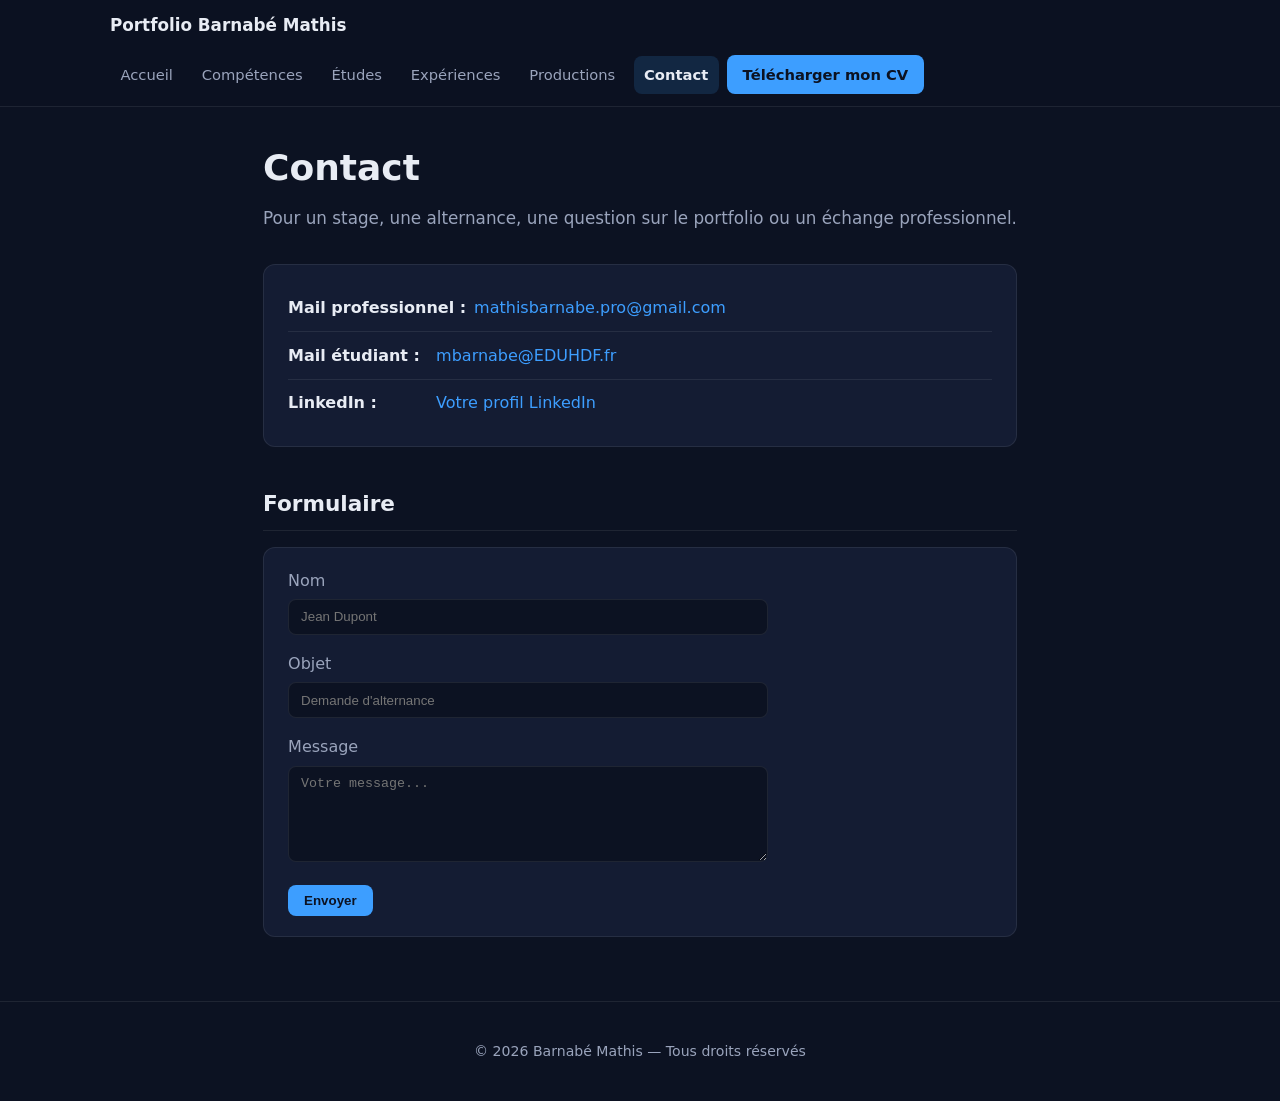
<file: contact.html>
<!DOCTYPE html>
<html lang="fr">
  <head>
    <meta charset="utf-8" />
    <meta name="viewport" content="width=device-width, initial-scale=1" />
    <title>Portfolio — Contact</title>
    <link rel="stylesheet" href="css/styles.css" />
  </head>
  <body>
    <header class="site-header">
      <div class="header-inner">
        <a class="logo" href="index.html">Portfolio Barnabé Mathis</a>
        <button type="button" class="nav-toggle" aria-label="Ouvrir le menu" aria-expanded="false">
          ☰
        </button>
        <nav class="main-nav" aria-label="Navigation principale">
          <ul>
            <li><a href="index.html">Accueil</a></li>
            <li><a href="competences.html">Compétences</a></li>
            <li><a href="etudes.html">Études</a></li>
            <li><a href="experiences.html">Expériences</a></li>
            <li><a href="productions.html">Productions</a></li>
            <li><a href="contact.html" class="active">Contact</a></li>
            <li>
              <a class="btn-cv" href="assets/CV_Barnabe_Mathis.pdf" download>Télécharger mon CV</a>
            </li>
          </ul>
        </nav>
      </div>
    </header>

    <main>
      <h1 class="page-title">Contact</h1>
      <p class="page-subtitle">Pour un stage, une alternance, une question sur le portfolio ou un échange professionnel.</p>

      <div class="card">
        <ul class="contact-list">
          <li>
            <strong>Mail professionnel :</strong>
            <a href="mailto:mathisbarnabe.pro@gmail.com">mathisbarnabe.pro@gmail.com</a>
          </li>
          <li>
            <strong>Mail étudiant :</strong>
            <a href="mailto:mbarnabe@EDUHDF.fr">mbarnabe@EDUHDF.fr</a>
          </li>
          <li>
            <strong>LinkedIn :</strong>
            <a href="https://www.linkedin.com/public-profile/settings/?trk=d_flagship3_profile_self_view_public_profile&lipi=urn%3Ali%3Apage%3Ad_flagship3_profile_view_base%3BXgHfY289TxCffsd84F4pGQ%3D%3D" target="_blank" rel="noopener">Votre profil LinkedIn</a>
          </li>
        </ul>
      </div>

      <section class="section-block">
        <h2>Formulaire</h2>
        <div class="card">
          <form id="contact-form" style="display: grid; gap: 1rem; max-width: 480px">
            <label>
              <span style="display: block; margin-bottom: 0.35rem; color: var(--muted)">Nom</span>
              <input
                type="text"
                id="contact-nom"
                placeholder="Jean Dupont"
                style="width: 100%; padding: 0.6rem 0.75rem; border-radius: 8px; border: 1px solid var(--border); background: var(--bg); color: var(--text);"
              />
            </label>
            <label>
              <span style="display: block; margin-bottom: 0.35rem; color: var(--muted)">Objet</span>
              <input
                type="text"
                id="contact-objet"
                placeholder="Demande d'alternance"
                style="width: 100%; padding: 0.6rem 0.75rem; border-radius: 8px; border: 1px solid var(--border); background: var(--bg); color: var(--text);"
              />
            </label>
            <label>
              <span style="display: block; margin-bottom: 0.35rem; color: var(--muted)">Message</span>
              <textarea
                id="contact-message"
                rows="5"
                placeholder="Votre message..."
                style="width: 100%; padding: 0.6rem 0.75rem; border-radius: 8px; border: 1px solid var(--border); background: var(--bg); color: var(--text); resize: vertical;"
              ></textarea>
            </label>
            <button
              type="button"
              id="contact-submit"
              class="btn-cv"
              style="justify-self: start; border: none; cursor: pointer;"
            >
              Envoyer
            </button>
          </form>
        </div>
      </section>
    </main>

    <footer class="site-footer">
      <p>© 2026 Barnabé Mathis — Tous droits réservés</p>
    </footer>
    <script src="js/main.js"></script>
  </body>
</html>
</file>
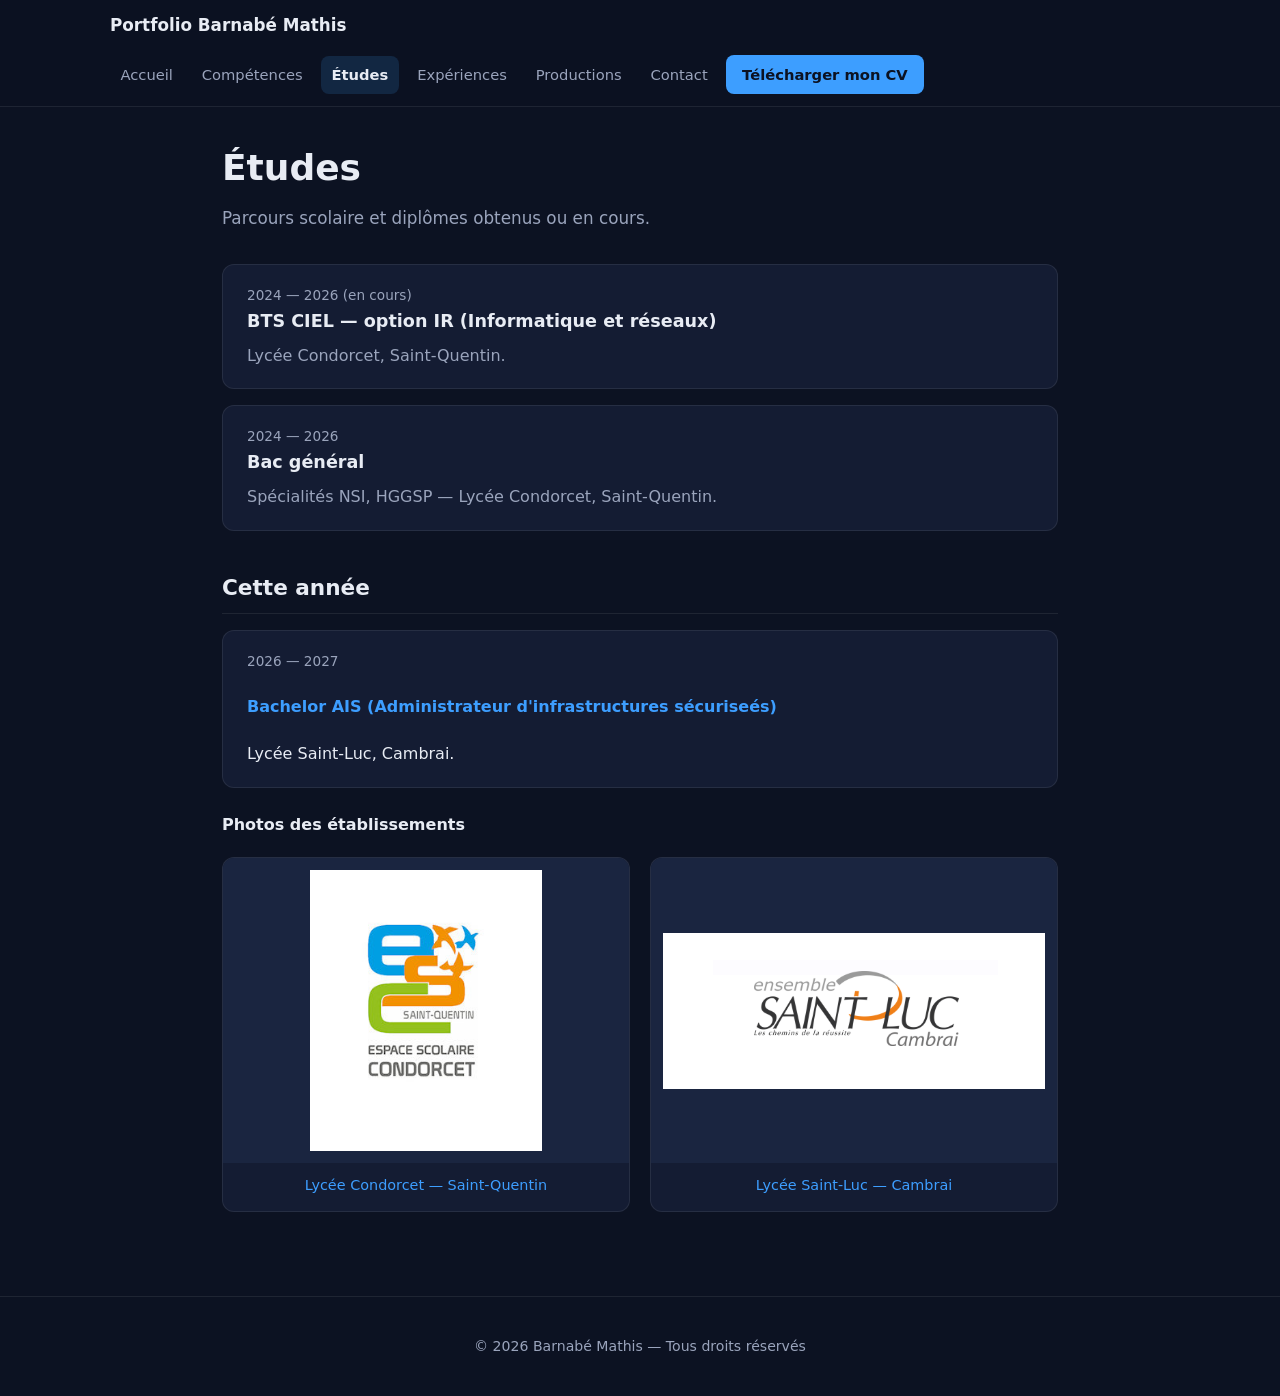
<file: etudes.html>
<!DOCTYPE html>
<html lang="fr">
  <head>
    <meta charset="utf-8" />
    <meta name="viewport" content="width=device-width, initial-scale=1" />
    <title>Portfolio — Études</title>
    <link rel="stylesheet" href="css/styles.css" />
  </head>
  <body>
    <header class="site-header">
      <div class="header-inner">
        <a class="logo" href="index.html">Portfolio Barnabé Mathis</a>
        <button type="button" class="nav-toggle" aria-label="Ouvrir le menu" aria-expanded="false">
          ☰
        </button>
        <nav class="main-nav" aria-label="Navigation principale">
          <ul>
            <li><a href="index.html">Accueil</a></li>
            <li><a href="competences.html">Compétences</a></li>
            <li><a href="etudes.html" class="active">Études</a></li>
            <li><a href="experiences.html">Expériences</a></li>
            <li><a href="productions.html">Productions</a></li>
            <li><a href="contact.html">Contact</a></li>
            <li>
              <a class="btn-cv" href="assets/CV_Barnabe_Mathis.pdf" download>Télécharger mon CV</a>
            </li>
          </ul>
        </nav>
      </div>
    </header>

    <main>
      <h1 class="page-title">Études</h1>
      <p class="page-subtitle">Parcours scolaire et diplômes obtenus ou en cours.</p>

      <article class="card">
        <p class="meta">2024 — 2026 (en cours)</p>
        <h3>BTS CIEL — option IR (Informatique et réseaux)</h3>
        <p>Lycée Condorcet, Saint-Quentin.</p>
      </article>
      <article class="card">
        <p class="meta">2024 — 2026</p>
        <h3>Bac général</h3>
        <p>Spécialités NSI, HGGSP — Lycée Condorcet, Saint-Quentin.</p>
      </article>

      <section class="section-block" aria-labelledby="titre-prochainement">
        <h2 id="titre-prochainement">Cette année</h2>
        <div class="card prochainement-intro">
        <p class="meta">2026 — 2027</p>
        <h4><a href="https://www.saintluc-cambrai.com/index.php/bachelor-administrateur-infrastructures-securisees/" target="_blank" rel="noopener">Bachelor  AIS (Administrateur d'infrastructures sécuriseés)</h4></a
        <p>Lycée Saint-Luc, Cambrai.</p>
        </div>

        <p class="gallery-lead">Photos des établissements</p>
        <p class="gallery-hint">
        </p>

        <div class="etablissements-grid">
          <figure class="etablissement-card">
            <div class="etablissement-photo">
              <img
                src="assets/etudes/lycée-condorcet.png"
                alt="Photo du Lycée Condorcet"
                loading="lazy"
              />
            </div>
            <figcaption><a href="https://espace-scolaire-condorcet.fr/" target="_blank" rel="noopener"> Lycée Condorcet — Saint-Quentin</a></figcaption>
          </figure>
          <figure class="etablissement-card">
            <div class="etablissement-photo">
              <img
                src="assets/etudes/saint-luc.png"
                alt="Photo du lycée Saint-Luc"
                loading="lazy"
              />
            </div>
            <figcaption><a href="https://www.saintluc-cambrai.com/index.php" target="_blank" rel="noopener"> Lycée Saint-Luc — Cambrai</a></figcaption>
          </figure>
        </div>
      </section>
    </main>

    <footer class="site-footer">
      <p>© 2026 Barnabé Mathis — Tous droits réservés</p>
    </footer>
    <script src="js/main.js"></script>
  </body>
</html>
</file>
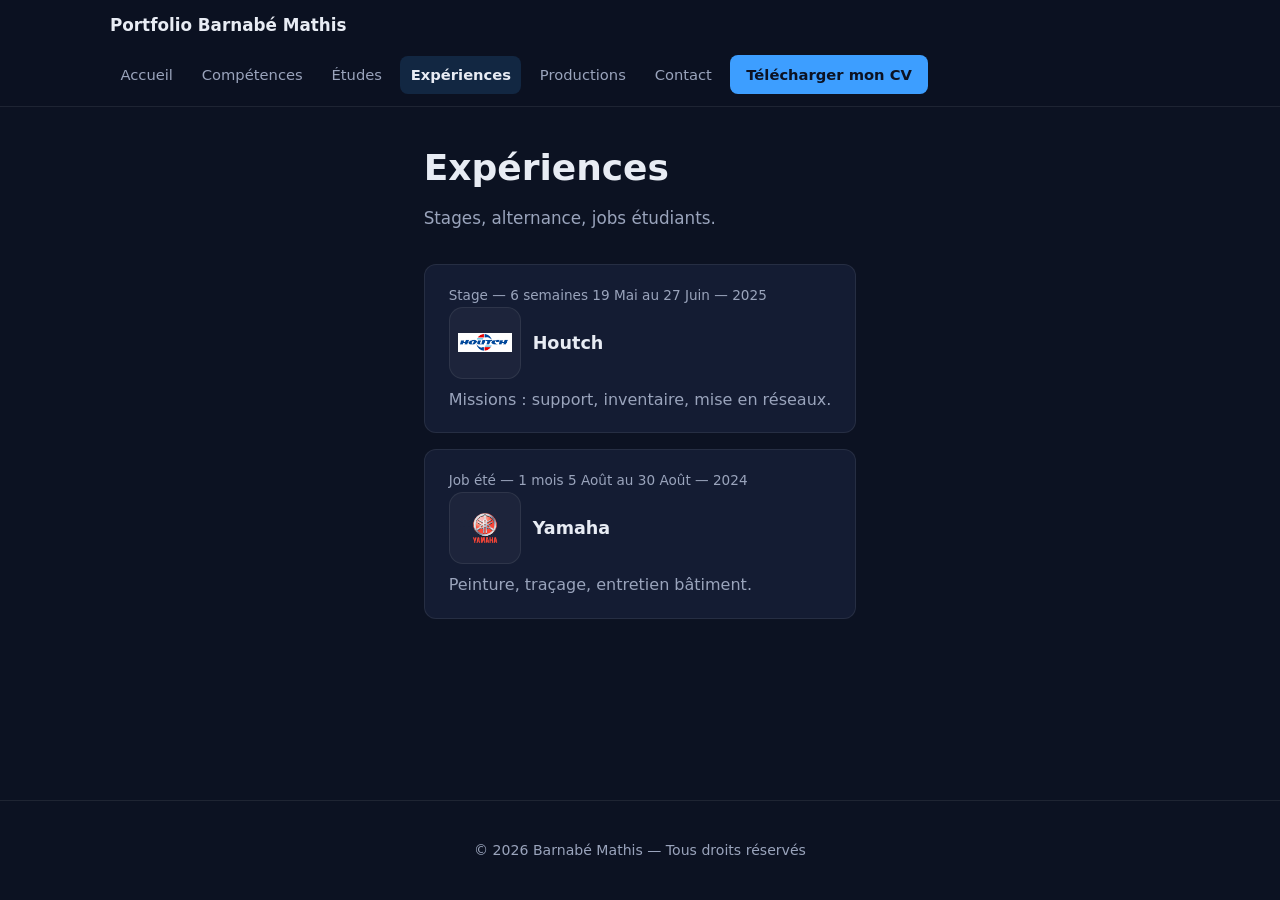
<file: experience.html>
<!DOCTYPE html>
<html lang="fr">
  <head>
    <meta charset="utf-8" />
    <meta name="viewport" content="width=device-width, initial-scale=1" />
    <title>Portfolio — Expériences</title>
    <link rel="stylesheet" href="css/styles.css" />
  </head>
  <body>
    <header class="site-header">
      <div class="header-inner">
        <a class="logo" href="index.html">Portfolio Barnabé Mathis</a>
        <button type="button" class="nav-toggle" aria-label="Ouvrir le menu" aria-expanded="false">
          ☰
        </button>
        <nav class="main-nav" aria-label="Navigation principale">
          <ul>
            <li><a href="index.html">Accueil</a></li>
            <li><a href="competences.html">Compétences</a></li>
            <li><a href="etudes.html">Études</a></li>
            <li><a href="experience.html" class="active">Expériences</a></li>
            <li><a href="productions.html">Productions</a></li>
            <li><a href="contact.html">Contact</a></li>
            <li>
              <a class="btn-cv" href="assets/mon-cv.pdf" download>Télécharger mon CV</a>
            </li>
          </ul>
        </nav>
      </div>
    </header>

    <main>
      <h1 class="page-title">Expériences</h1>
      <p class="page-subtitle">Stages, alternance, jobs étudiants.</p>

      <article class="card">
        <p class="meta">Stage — 6 semaines 19 Mai au 27 Juin — 2025</p>
        <div class="experience-header">
          <div class="experience-logo">
            <img src="assets/experience/logo-houtch.png" alt="Logo Houtch" loading="lazy" />
          </div>
          <h3>Houtch</h3>
        </div>
        <p>Missions : support, inventaire, mise en réseaux.</p>
      </article>
      <article class="card">
        <p class="meta">Job été — 1 mois 5 Août au 30 Août — 2024</p>
        <div class="experience-header">
          <div class="experience-logo">
            <img src="assets/experience/logo-yamaha.png" alt="Logo Yamaha" loading="lazy" />
          </div>
          <h3>Yamaha</h3>
        </div>
        <p>Peinture, traçage, entretien bâtiment.</p>
      </article>
    </main>

    <footer class="site-footer">
      <p>© 2026 Barnabé Mathis — Tous droits réservés</p>
    </footer>
    <script src="js/main.js"></script>
  </body>
</html>
</file>
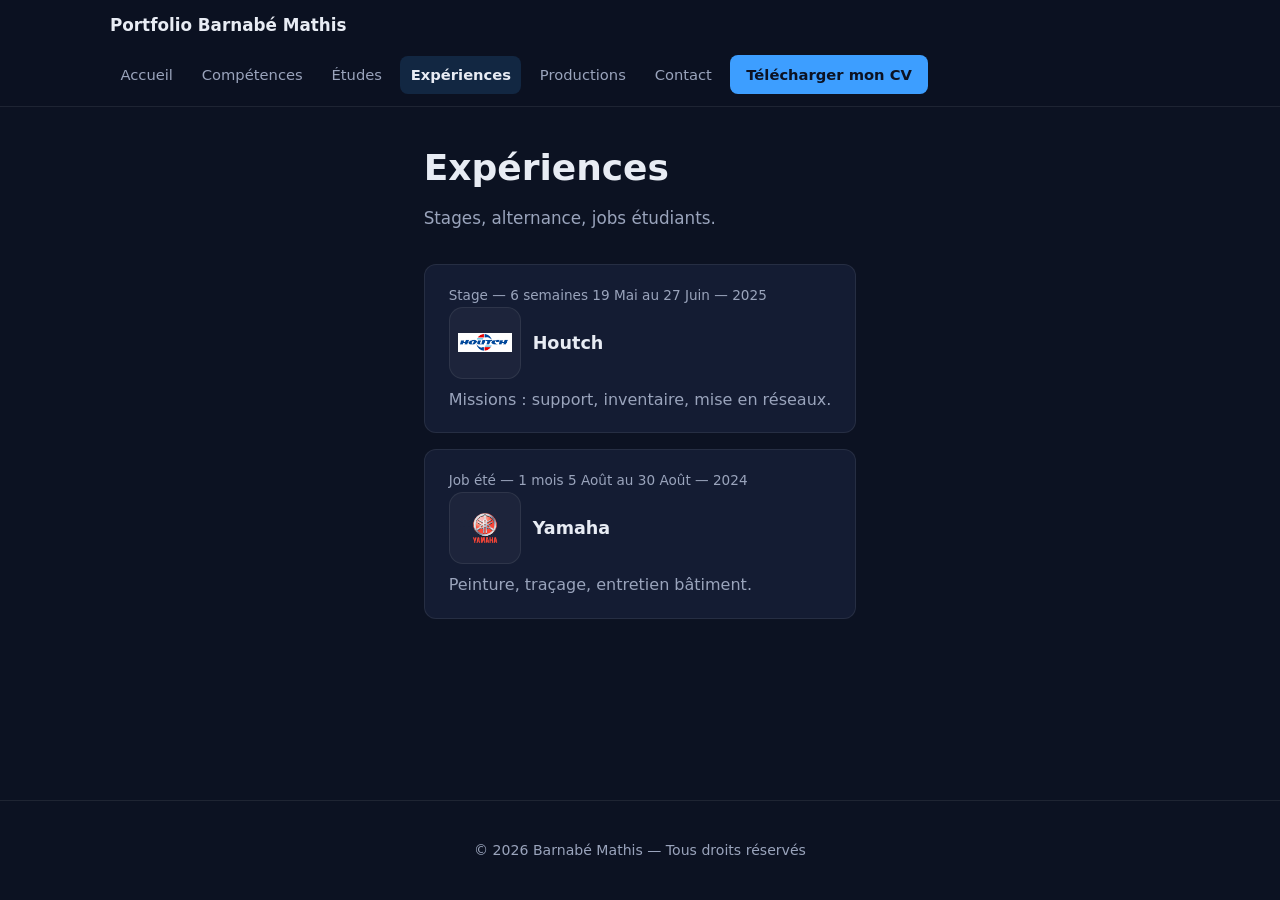
<file: experiences.html>
<!DOCTYPE html>
<html lang="fr">
  <head>
    <meta charset="utf-8" />
    <meta name="viewport" content="width=device-width, initial-scale=1" />
    <title>Portfolio — Expériences</title>
    <link rel="stylesheet" href="css/styles.css" />
  </head>
  <body>
    <header class="site-header">
      <div class="header-inner">
        <a class="logo" href="index.html">Portfolio Barnabé Mathis</a>
        <button type="button" class="nav-toggle" aria-label="Ouvrir le menu" aria-expanded="false">
          ☰
        </button>
        <nav class="main-nav" aria-label="Navigation principale">
          <ul>
            <li><a href="index.html">Accueil</a></li>
            <li><a href="competences.html">Compétences</a></li>
            <li><a href="etudes.html">Études</a></li>
            <li><a href="experiences.html" class="active">Expériences</a></li>
            <li><a href="productions.html">Productions</a></li>
            <li><a href="contact.html">Contact</a></li>
            <li>
              <a class="btn-cv" href="assets/CV_Barnabe_Mathis.pdf" download>Télécharger mon CV</a>
            </li>
          </ul>
        </nav>
      </div>
    </header>

    <main>
      <h1 class="page-title">Expériences</h1>
      <p class="page-subtitle">Stages, alternance, jobs étudiants.</p>

      <article class="card">
        <p class="meta">Stage — 6 semaines 19 Mai au 27 Juin — 2025</p>
        <div class="experience-header">
          <div class="experience-logo">
            <img src="assets/experience/logo-houtch.png" alt="Logo Houtch" loading="lazy" />
          </div>
          <h3>Houtch</h3>
        </div>
        <p>Missions : support, inventaire, mise en réseaux.</p>
      </article>
      <article class="card">
        <p class="meta">Job été — 1 mois 5 Août au 30 Août — 2024</p>
        <div class="experience-header">
          <div class="experience-logo">
            <img src="assets/experience/logo-yamaha.png" alt="Logo Yamaha" loading="lazy" />
          </div>
          <h3>Yamaha</h3>
        </div>
        <p>Peinture, traçage, entretien bâtiment.</p>
      </article>
    </main>

    <footer class="site-footer">
      <p>© 2026 Barnabé Mathis — Tous droits réservés</p>
    </footer>
    <script src="js/main.js"></script>
  </body>
</html>
</file>
<file: css/styles.css>
/* Portfolio BTS — styles globaux */
:root {
  --bg: #0c1222;
  --bg-card: #141c33;
  --text: #e8ecf4;
  --muted: #9aa4bc;
  --accent: #3d9eff;
  --accent-soft: rgba(61, 158, 255, 0.15);
  --border: rgba(255, 255, 255, 0.08);
  --radius: 12px;
  --font: "Segoe UI", system-ui, -apple-system, sans-serif;
}

*,
*::before,
*::after {
  box-sizing: border-box;
}

html {
  scroll-behavior: smooth;
}

body {
  margin: 0;
  min-height: 100vh;
  font-family: var(--font);
  background: var(--bg);
  color: var(--text);
  line-height: 1.6;
}

a {
  color: var(--accent);
  text-decoration: none;
}

a:hover {
  text-decoration: underline;
}

img {
  max-width: 100%;
  height: auto;
  display: block;
}

/* Header */
.site-header {
  position: sticky;
  top: 0;
  z-index: 100;
  background: rgba(12, 18, 34, 0.92);
  backdrop-filter: blur(10px);
  border-bottom: 1px solid var(--border);
}

.header-inner {
  position: relative;
  max-width: 1100px;
  margin: 0 auto;
  padding: 0.75rem 1.25rem;
  display: flex;
  flex-wrap: wrap;
  align-items: center;
  justify-content: space-between;
  gap: 1rem;
}

.logo {
  font-weight: 700;
  font-size: 1.05rem;
  color: var(--text);
  white-space: nowrap;
}

.logo:hover {
  color: var(--accent);
  text-decoration: none;
}

.nav-toggle {
  display: none;
  background: transparent;
  border: 1px solid var(--border);
  color: var(--text);
  padding: 0.5rem 0.75rem;
  border-radius: 8px;
  cursor: pointer;
  font-size: 1rem;
}

.nav-toggle:focus-visible {
  outline: 2px solid var(--accent);
  outline-offset: 2px;
}

.main-nav ul {
  list-style: none;
  margin: 0;
  padding: 0;
  display: flex;
  flex-wrap: wrap;
  align-items: center;
  gap: 0.35rem 0.5rem;
}

.main-nav a {
  display: inline-block;
  padding: 0.45rem 0.65rem;
  border-radius: 8px;
  color: var(--muted);
  font-size: 0.92rem;
  text-decoration: none;
  transition: color 0.15s, background 0.15s;
}

.main-nav a:hover {
  color: var(--text);
  background: var(--accent-soft);
  text-decoration: none;
}

.main-nav a.active {
  color: var(--text);
  background: var(--accent-soft);
  font-weight: 600;
}

.btn-cv {
  display: inline-flex;
  align-items: center;
  gap: 0.35rem;
  padding: 0.5rem 1rem !important;
  background: var(--accent) !important;
  color: #0c1222 !important;
  font-weight: 600;
  border-radius: 8px !important;
}

.btn-cv:hover {
  filter: brightness(1.08);
  color: #0c1222 !important;
}

/* Main */
main {
  max-width: 1100px;
  margin: 0 auto;
  padding: 2rem 1.25rem 4rem;
}

.page-title {
  font-size: clamp(1.75rem, 4vw, 2.25rem);
  margin: 0 0 0.5rem;
  font-weight: 700;
}

.page-subtitle {
  color: var(--muted);
  margin: 0 0 2rem;
  font-size: 1.05rem;
}

/* Hero accueil */
.hero {
  display: grid;
  gap: 2rem;
  align-items: center;
  padding: 1rem 0 2rem;
}

@media (min-width: 768px) {
  .hero {
    grid-template-columns: 1fr 280px;
  }
}

.hero-text h1 {
  font-size: clamp(2rem, 5vw, 2.75rem);
  margin: 0 0 0.75rem;
  line-height: 1.15;
}

.hero-text .lead {
  color: var(--muted);
  font-size: 1.1rem;
  margin: 0 0 1.5rem;
}

.hero-cta {
  display: flex;
  flex-wrap: wrap;
  gap: 0.75rem;
}

.hero-photo {
  justify-self: center;
}

.photo-frame {
  width: min(100%, 260px);
  aspect-ratio: 1;
  border-radius: var(--radius);
  border: 2px solid var(--border);
  background: linear-gradient(145deg, var(--bg-card), #1a2540);
  overflow: hidden;
  display: flex;
  align-items: center;
  justify-content: center;
  color: var(--muted);
  font-size: 0.9rem;
  text-align: center;
  padding: 1rem;
}

.photo-frame img {
  width: 100%;
  height: 100%;
  object-fit: cover;
}

/* Sections / cards */
.section-block {
  margin-top: 2.5rem;
}

.section-block h2 {
  font-size: 1.35rem;
  margin: 0 0 1rem;
  padding-bottom: 0.5rem;
  border-bottom: 1px solid var(--border);
}

.card {
  background: var(--bg-card);
  border: 1px solid var(--border);
  border-radius: var(--radius);
  padding: 1.25rem 1.5rem;
}

.card + .card {
  margin-top: 1rem;
}

.card h3 {
  margin: 0 0 0.5rem;
  font-size: 1.1rem;
}

.card p {
  margin: 0;
  color: var(--muted);
}

.meta {
  font-size: 0.85rem;
  color: var(--accent);
  margin-bottom: 0.35rem;
}

/* Expérience — logo entreprise */
.experience-header {
  display: flex;
  align-items: center;
  gap: 0.75rem;
  margin-bottom: 0.5rem;
}

.experience-header h3 {
  margin: 0;
}

.experience-logo {
  width: 72px;
  height: 72px;
  border-radius: 14px;
  background: rgba(255, 255, 255, 0.04);
  border: 1px solid var(--border);
  display: grid;
  place-items: center;
  overflow: hidden;
  flex: 0 0 auto;
}

.experience-logo img {
  width: 100%;
  height: 100%;
  object-fit: contain;
  padding: 8px;
}

/* Grille compétences */
.skills-grid {
  display: grid;
  grid-template-columns: repeat(auto-fill, minmax(240px, 1fr));
  gap: 1rem;
  align-items: start;
}

.skills-hint {
  margin: -0.75rem 0 1.25rem;
  font-size: 0.92rem;
  color: var(--muted);
}

.skill-item {
  background: var(--bg-card);
  border: 1px solid var(--border);
  border-radius: var(--radius);
  padding: 1rem 1.15rem;
  position: relative;
  z-index: 1;
  outline: none;
  cursor: pointer;
  transition:
    transform 0.35s cubic-bezier(0.22, 1, 0.36, 1),
    box-shadow 0.35s ease,
    border-color 0.25s ease;
}

.skill-item.is-expanded {
  transform: scale(1.045);
  z-index: 5;
  box-shadow: 0 18px 48px rgba(0, 0, 0, 0.42);
  border-color: rgba(61, 158, 255, 0.35);
}

.skill-item.is-expanded .skill-more {
  grid-template-rows: 1fr;
}

.skill-item h3 {
  margin: 0 0 0.5rem;
  font-size: 1rem;
}

.skill-icons {
  display: flex;
  flex-wrap: wrap;
  gap: 0.65rem;
  margin: 0.25rem 0 0.75rem;
}

.skill-icon {
  width: 60px;
  height: 60px;
  border-radius: 20px;
  background: rgba(255, 255, 255, 0.04);
  border: 1px solid var(--border);
  padding: 6px;
  object-fit: contain;
}

.skill-item > p {
  margin: 0;
  font-size: 0.92rem;
  color: var(--muted);
}

.skill-more {
  display: grid;
  grid-template-rows: 0fr;
  transition: grid-template-rows 0.4s cubic-bezier(0.22, 1, 0.36, 1);
}

.skill-more-inner {
  min-height: 0;
  overflow: hidden;
}

.skill-more-inner p {
  margin: 0;
  padding-top: 0.85rem;
  margin-top: 0.85rem;
  border-top: 1px solid var(--border);
  font-size: 0.88rem;
  color: var(--muted);
  line-height: 1.55;
}

.skill-item:focus-visible {
  border-color: rgba(61, 158, 255, 0.55);
  box-shadow: 0 0 0 3px var(--accent-soft);
}

.skill-item.is-expanded:focus-visible {
  box-shadow:
    0 0 0 3px var(--accent-soft),
    0 18px 48px rgba(0, 0, 0, 0.42);
}

@media (prefers-reduced-motion: reduce) {
  .skill-item {
    transition: none;
  }

  .skill-more {
    transition: none;
  }

  .skill-item.is-expanded {
    transform: none;
  }
}

/* Productions */
.prod-grid {
  display: grid;
  grid-template-columns: repeat(auto-fill, minmax(260px, 1fr));
  gap: 1.25rem;
}

.prod-card {
  background: var(--bg-card);
  border: 1px solid var(--border);
  border-radius: var(--radius);
  overflow: hidden;
}

.prod-thumb {
  height: 160px;
  overflow: hidden;
  background: linear-gradient(135deg, #1e3a5f, var(--bg));
  display: flex;
  align-items: center;
  justify-content: center;
  color: var(--muted);
  font-size: 0.85rem;
}

.prod-thumb img {
  width: 100% !important;
  height: 160px !important;
  max-width: unset !important;
  object-fit: cover !important;
  display: block !important;
}

.skill-item .prod-thumb {
  margin: -1rem -1.15rem 1rem -1.15rem;
  border-radius: var(--radius) var(--radius) 0 0;
}

.prod-body {
  padding: 1rem 1.15rem 1.25rem;
}

.prod-body h3 {
  margin: 0 0 0.5rem;
  font-size: 1.05rem;
}

.prod-body p {
  margin: 0;
  font-size: 0.92rem;
  color: var(--muted);
}

/* Contact */
.contact-list {
  list-style: none;
  margin: 0;
  padding: 0;
}

.contact-list li {
  padding: 0.65rem 0;
  border-bottom: 1px solid var(--border);
  display: flex;
  flex-wrap: wrap;
  gap: 0.5rem;
}

.contact-list li:last-child {
  border-bottom: none;
}

.contact-list strong {
  min-width: 140px;
  color: var(--text);
}

/* Page Études — Prochainement & photos d'établissements */
.prochainement-intro p:last-child {
  margin-bottom: 0;
}

.gallery-lead {
  margin: 1.5rem 0 0.35rem;
  font-size: 1rem;
  font-weight: 600;
  color: var(--text);
}

.gallery-hint {
  margin: 0 0 1.25rem;
  font-size: 0.88rem;
  color: var(--muted);
}

.gallery-hint code {
  font-size: 0.85em;
  padding: 0.15rem 0.4rem;
  border-radius: 6px;
  background: var(--bg-card);
  border: 1px solid var(--border);
  color: var(--accent);
}

.etablissements-grid {
  display: grid;
  grid-template-columns: 1fr 1fr;
  grid-template-rows: auto auto;
  gap: 1.25rem;
}

.etablissement-card:nth-child(1) {
  grid-column: 1;
  grid-row: 1;
}

.etablissement-card:nth-child(2) {
  grid-column: 2;
  grid-row: 1;
}

.etablissement-card:nth-child(3) {
  grid-column: 1 / -1;
  grid-row: 2;
}

.etablissement-card {
  margin: 0;
  background: var(--bg-card);
  border: 1px solid var(--border);
  border-radius: var(--radius);
  overflow: hidden;
  display: flex;
  flex-direction: column;
}

.etablissement-card:nth-child(1) .etablissement-photo,
.etablissement-card:nth-child(2) .etablissement-photo {
  aspect-ratio: 4 / 3;
  background: #1a2540;
  overflow: hidden;
  display: flex;
  align-items: center;
  justify-content: center;
}

.etablissement-card:nth-child(3) .etablissement-photo {
  aspect-ratio: 16 / 6;
  background: #ffffff10;
  overflow: hidden;
  display: flex;
  align-items: center;
  justify-content: center;
}

.etablissement-photo img {
  width: 100%;
  height: 100%;
  object-fit: contain;
  padding: 0.75rem;
}

.etablissement-card figcaption {
  padding: 0.75rem 1rem 1rem;
  font-size: 0.9rem;
  color: var(--muted);
  text-align: center;
  line-height: 1.4;
}

/* Footer */
.site-footer {
  margin-top: auto;
  padding: 1.5rem 1.25rem;
  text-align: center;
  color: var(--muted);
  font-size: 0.88rem;
  border-top: 1px solid var(--border);
}

body {
  display: flex;
  flex-direction: column;
}

/* Nav mobile */
@media (max-width: 900px) {
  .etablissements-grid {
    grid-template-columns: 1fr;
  }

  .etablissement-card:nth-child(1),
  .etablissement-card:nth-child(2),
  .etablissement-card:nth-child(3) {
    grid-column: 1;
    grid-row: auto;
  }

  .nav-toggle {
    display: block;
  }

  .main-nav {
    display: none;
    position: absolute;
    left: 0;
    right: 0;
    top: 100%;
    background: rgba(12, 18, 34, 0.98);
    border-bottom: 1px solid var(--border);
    padding: 1rem 1.25rem 1.25rem;
  }

  .main-nav.is-open {
    display: block;
  }

  .main-nav ul {
    flex-direction: column;
    align-items: stretch;
  }

  .main-nav a {
    width: 100%;
  }

  .header-inner {
    flex-wrap: wrap;
  }

  .main-nav {
    order: 3;
    width: 100%;
  }
}
</file>
